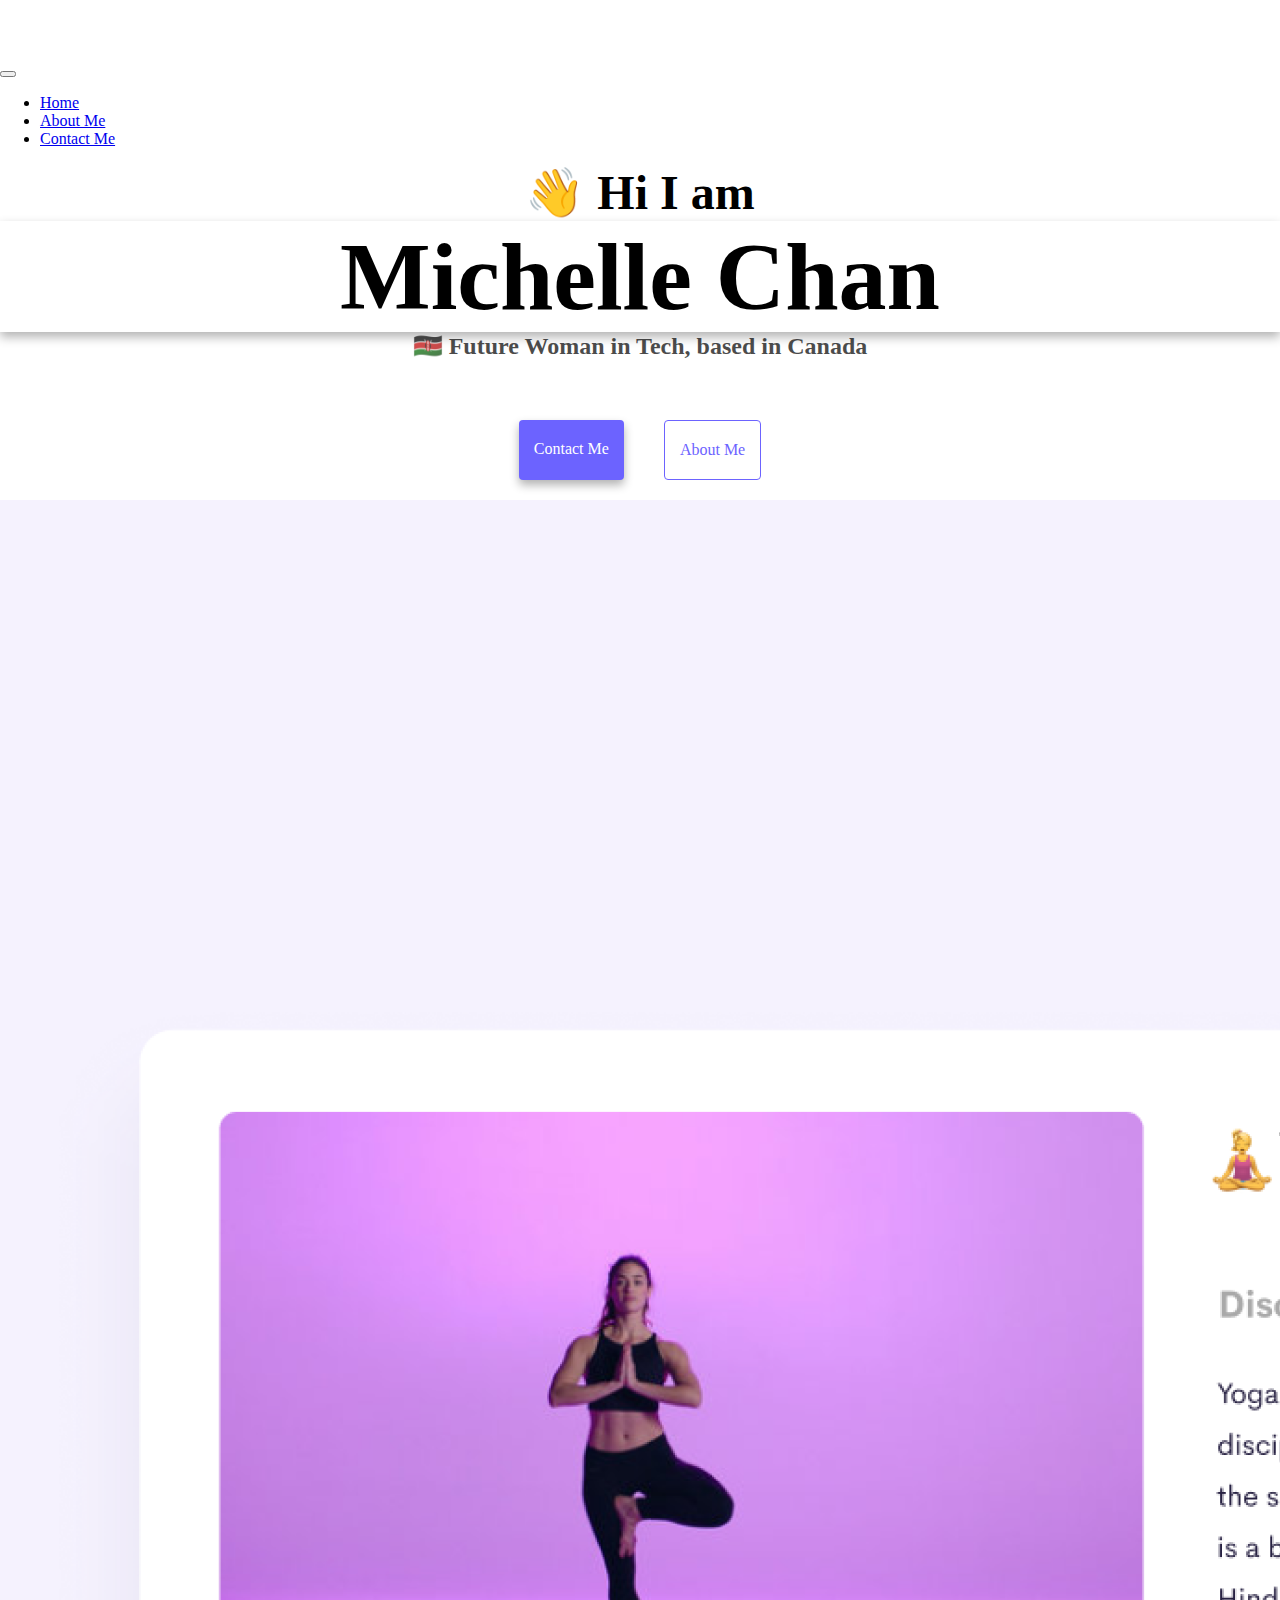
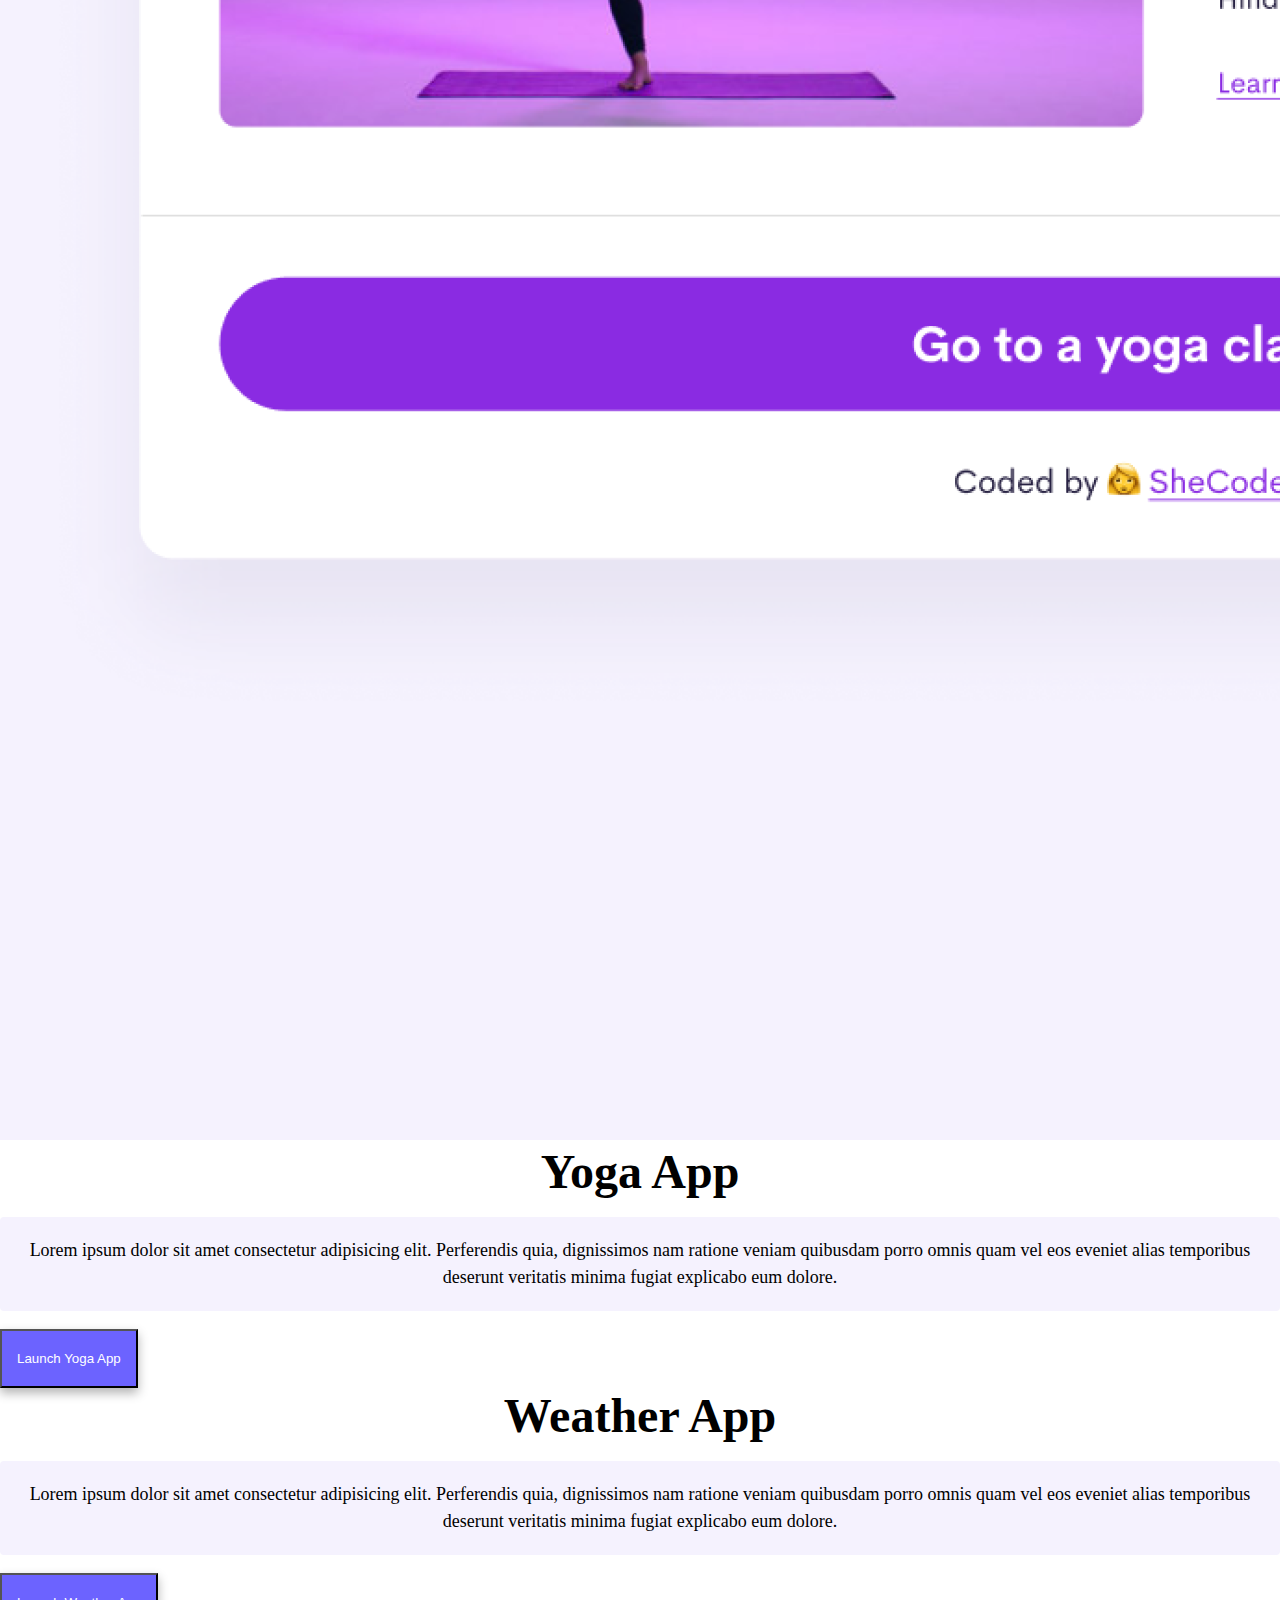
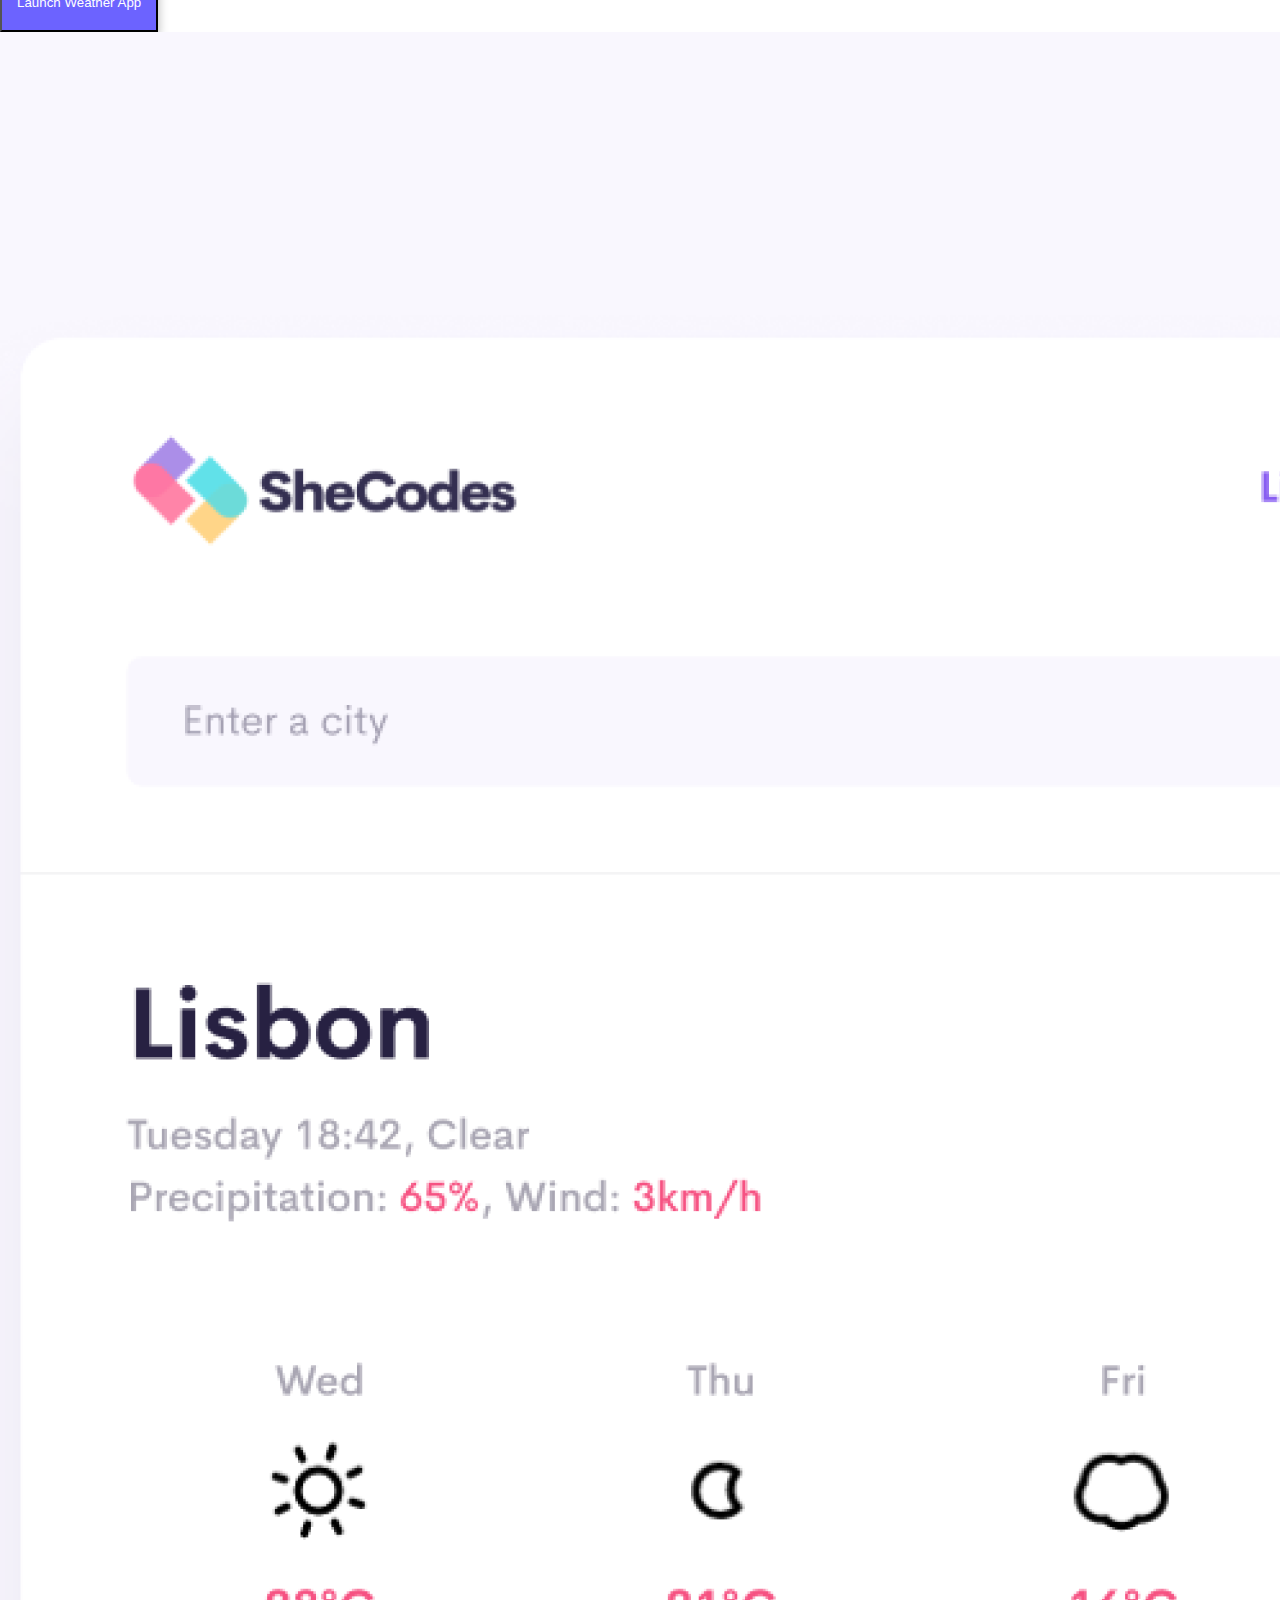
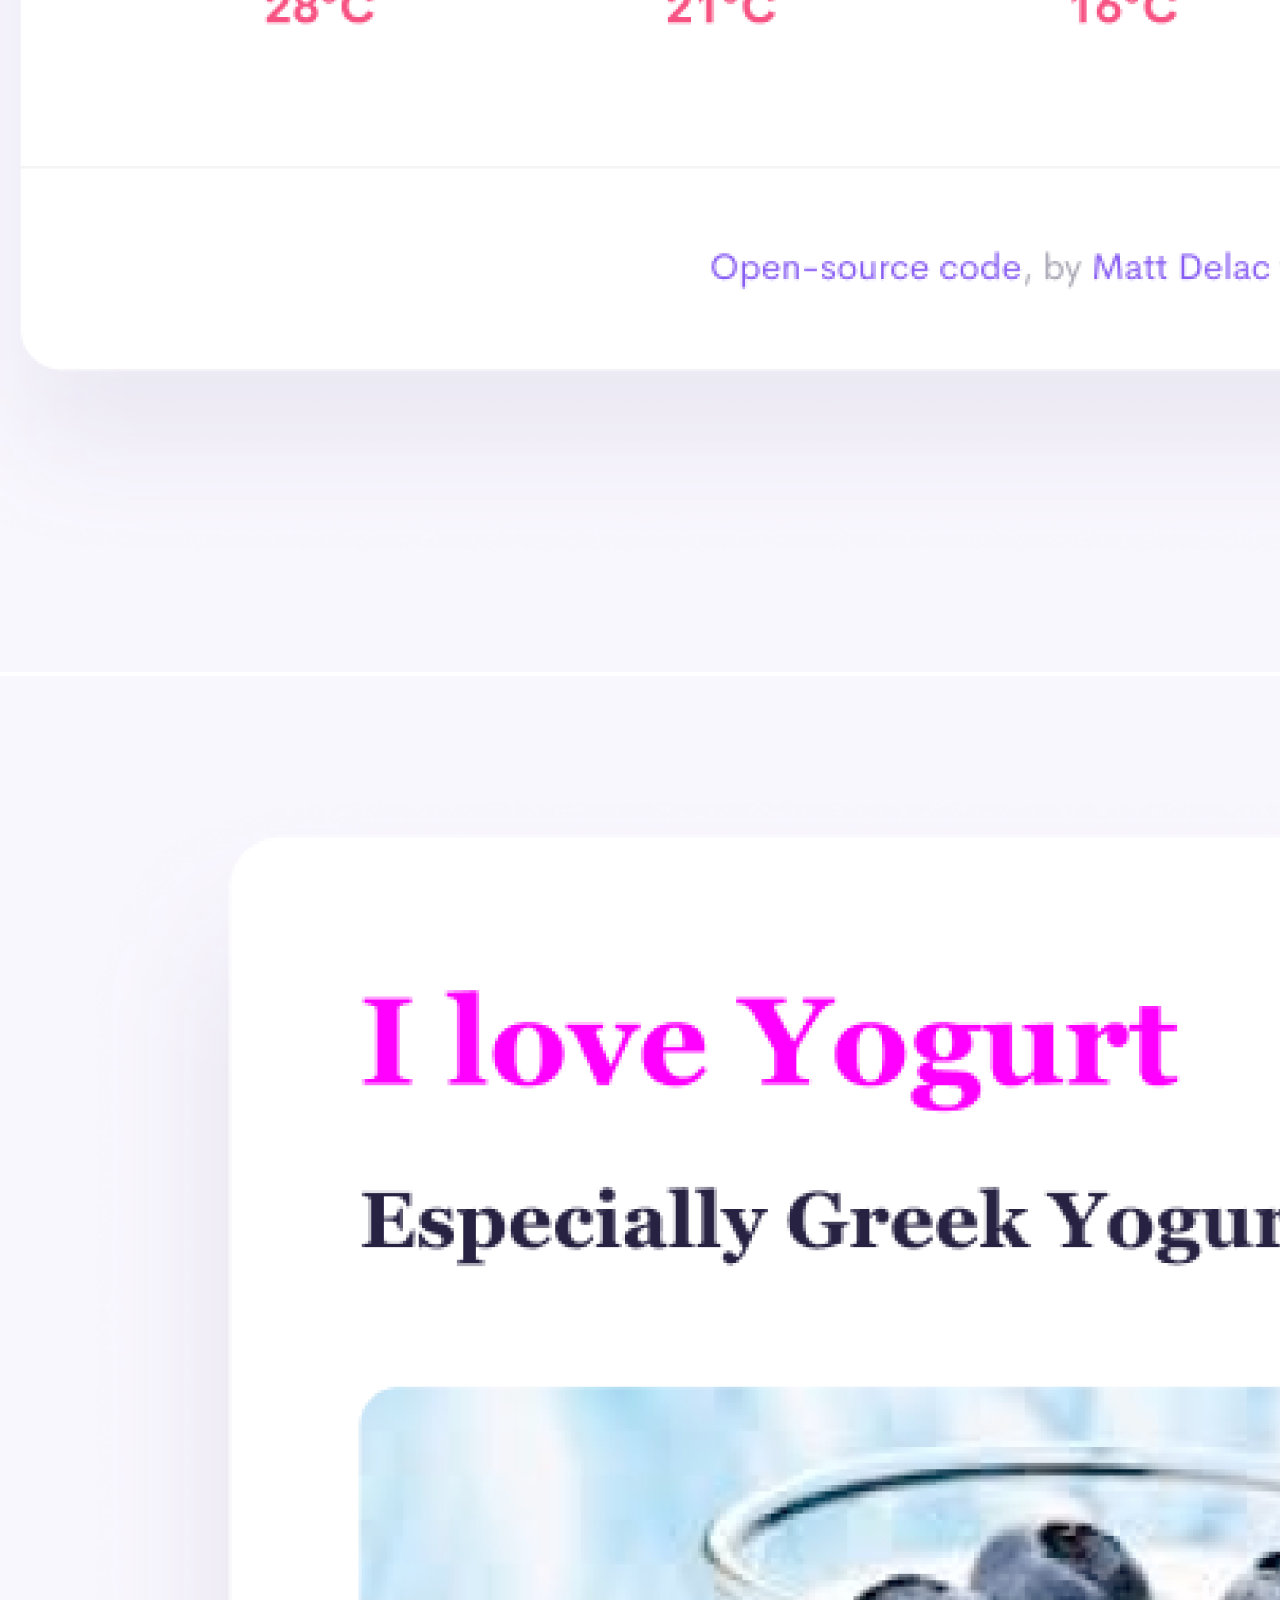
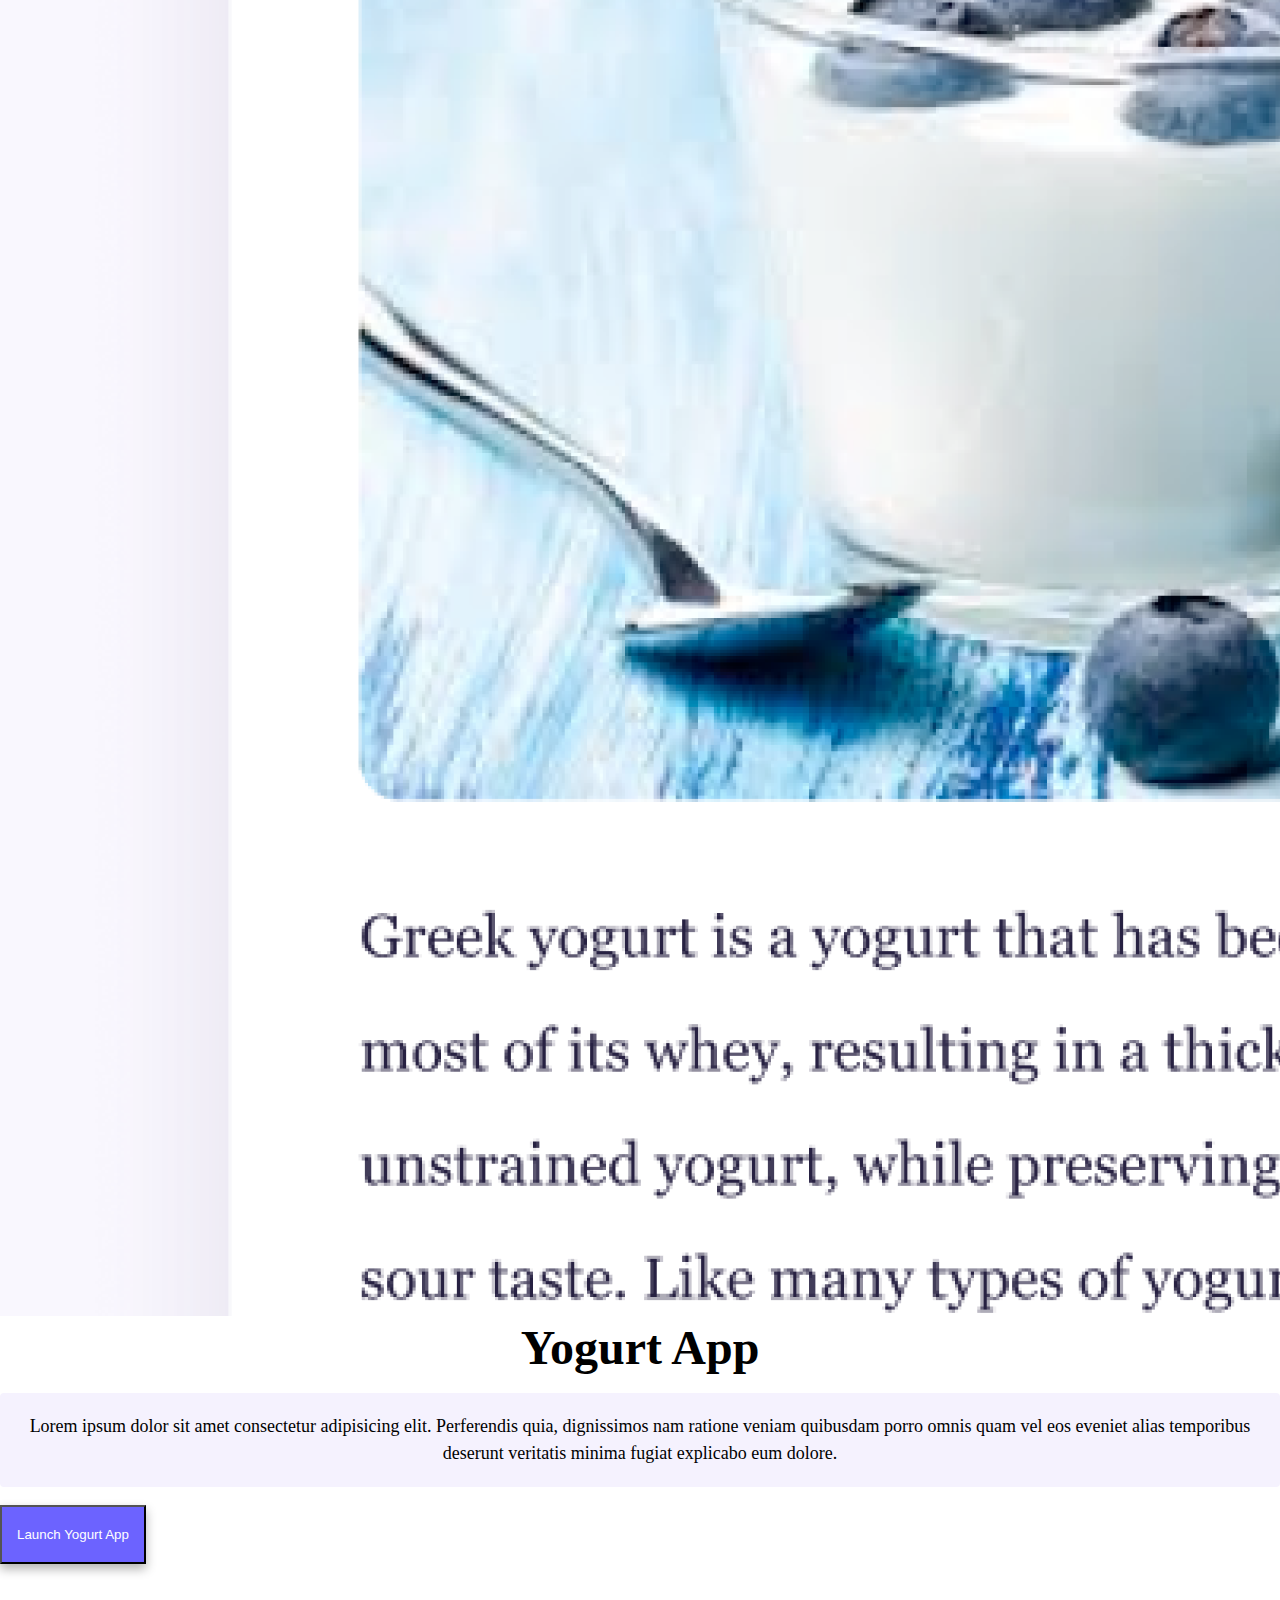
<file: index.html>
<!DOCTYPE html>
<html lang="en">
  <head>
    <meta charset="UTF-8" />
    <link rel="stylesheet" href="style.css" />
    <link
      href="https://cdn.jsdelivr.net/npm/bootstrap@5.2.0-beta1/dist/css/bootstrap.min.css"
      rel="stylesheet"
      integrity="sha384-0evHe/X+R7YkIZDRvuzKMRqM+OrBnVFBL6DOitfPri4tjfHxaWutUpFmBp4vmVor"
      crossorigin="anonymous"
    />
    <meta http-equiv="X-UA-Compatible" content="IE=edge" />
    <meta name="viewport" content="width=device-width, initial-scale=1.0" />
    <title>Michelle Chan</title>
  </head>
  <body>
    <nav class="navbar navbar-expand-lg navbar-light bg-light">
      <div class="container-fluid">
        <a class="navbar-brand" href="#"> </a>
        <button
          class="navbar-toggler"
          type="button"
          data-bs-toggle="collapse"
          data-bs-target="#navbarNav"
          aria-controls="navbarNav"
          aria-expanded="false"
          aria-label="Toggle navigation"
        >
          <span class="navbar-toggler-icon"></span>
        </button>
        <div class="collapse navbar-collapse" id="navbarNav">
          <ul class="navbar-nav">
            <li class="nav-item">
              <a
                class="nav-link"
                aria-current="page"
                a
                href="/index.html"
                target="_blank"
                >Home</a
              >
            </li>
            <li class="nav-item">
              <a
                class="nav-link"
                aria-current="page"
                href="/about.html"
                target="_blank"
                >About Me</a
              >
            </li>
            <li class="nav-item">
              <a
                class="nav-link"
                aria-current="page"
                a
                href="mailto:michellechan40@gmail.com"
                target="_blank"
                >Contact Me</a
              >
            </li>
          </ul>
        </div>
      </div>
    </nav>
    <h2>👋 Hi I am</h2>
    <h1>Michelle Chan</h1>
    <h3>🇰🇪 Future Woman in Tech, based in Canada</h3>

    <div class="navigation-links">
      <a href="about.html#contact" class="contact-link">Contact Me</a>
      <a href="about.html" class="about-link">About Me</a>
    </div>

    <div class="container">
      <div class="row mt-5">
        <div class="col-md-6">
          <img src="images/yoga.png" alt="yoga app" class="img-fluid rounded" />
        </div>
        <div class="col-md-6">
          <h2 class="mb-3">Yoga App</h2>
          <p>
            Lorem ipsum dolor sit amet consectetur adipisicing elit. Perferendis
            quia, dignissimos nam ratione veniam quibusdam porro omnis quam vel
            eos eveniet alias temporibus deserunt veritatis minima fugiat
            explicabo eum dolore.
          </p>
          <div class="mt-5">
            <button type="button" class="btn-primary">Launch Yoga App</button>
          </div>
        </div>
      </div>
      <div class="row mt-5">
        <div class="col-md-6">
          <h2 class="mb-3">Weather App</h2>
          <p>
            Lorem ipsum dolor sit amet consectetur adipisicing elit. Perferendis
            quia, dignissimos nam ratione veniam quibusdam porro omnis quam vel
            eos eveniet alias temporibus deserunt veritatis minima fugiat
            explicabo eum dolore.
          </p>
          <div class="mt-5 mb-5">
            <button type="button" class="btn-primary">
              Launch Weather App
            </button>
          </div>
        </div>
        <div class="col-md-6">
          <img
            src="images/weather.png"
            alt="weather app"
            class="img-fluid rounded"
          />
        </div>
      </div>
      <div class="row mt-5 mb-5">
        <div class="col-md-6">
          <img
            src="images/yogurt.png"
            alt="yogurt app"
            class="img-fluid rounded"
          />
        </div>
        <div class="col-md-6">
          <h2 class="mb-3">Yogurt App</h2>
          <p>
            Lorem ipsum dolor sit amet consectetur adipisicing elit. Perferendis
            quia, dignissimos nam ratione veniam quibusdam porro omnis quam vel
            eos eveniet alias temporibus deserunt veritatis minima fugiat
            explicabo eum dolore.
          </p>
          <div class="mt-5">
            <button type="button" class="btn-primary">Launch Yogurt App</button>
          </div>
        </div>
      </div>
    </div>
  </body>
</html>
</file>
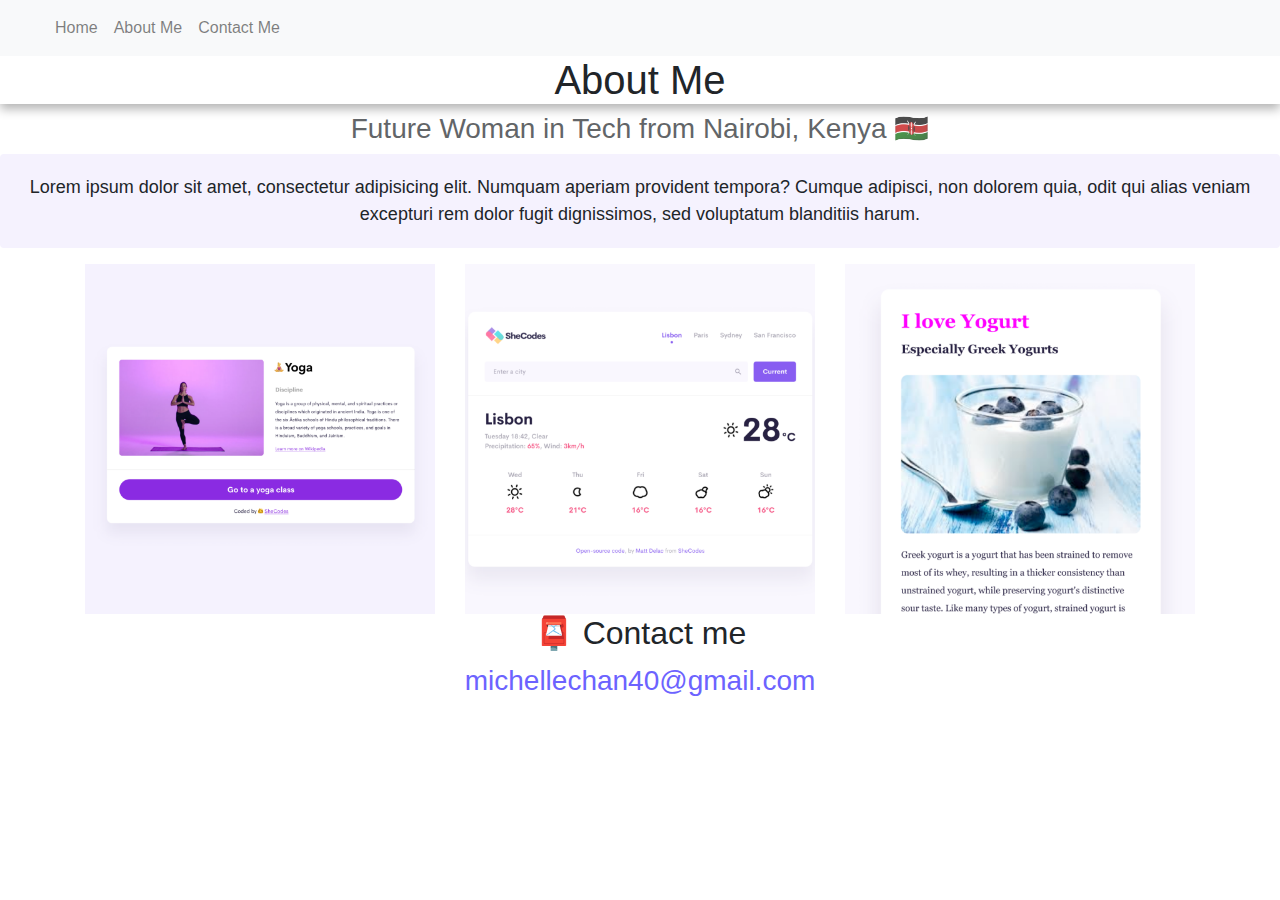
<file: about.html>
<!DOCTYPE html>
<html lang="en">
  <head>
    <meta charset="UTF-8" />
    <meta http-equiv="X-UA-Compatible" content="IE=edge" />
    <meta name="viewport" content="width=device-width, initial-scale=1.0" />
    <link rel="stylesheet" href="style.css" />
    <link
      rel="stylesheet"
      href="https://cdn.jsdelivr.net/npm/bootstrap@4.0.0/dist/css/bootstrap.min.css"
      integrity="sha384-Gn5384xqQ1aoWXA+058RXPxPg6fy4IWvTNh0E263XmFcJlSAwiGgFAW/dAiS6JXm"
      crossorigin="anonymous"
    />
    <title>About Michelle Chan</title>
  </head>
  <body>
    <nav class="navbar navbar-expand-lg navbar-light bg-light">
      <div class="container-fluid">
        <a class="navbar-brand" href="#"> </a>
        <button
          class="navbar-toggler"
          type="button"
          data-bs-toggle="collapse"
          data-bs-target="#navbarNav"
          aria-controls="navbarNav"
          aria-expanded="false"
          aria-label="Toggle navigation"
        >
          <span class="navbar-toggler-icon"></span>
        </button>
        <div class="collapse navbar-collapse" id="navbarNav">
          <ul class="navbar-nav">
            <li class="nav-item">
              <a
                class="nav-link"
                aria-current="page"
                a
                href="/index.html"
                target="_blank"
                >Home</a
              >
            </li>
            <li class="nav-item">
              <a
                class="nav-link"
                aria-current="page"
                href="/about.html"
                target="_blank"
                >About Me</a
              >
            </li>
            <li class="nav-item">
              <a
                class="nav-link"
                aria-current="page"
                a
                href="mailto:michellechan40@gmail.com"
                target="_blank"
                >Contact Me</a
              >
            </li>
          </ul>
        </div>
      </div>
    </nav>
    <h1>About Me</h1>
    <h3>Future Woman in Tech from Nairobi, Kenya 🇰🇪</h3>
    <p class="about-paragraph">
      Lorem ipsum dolor sit amet, consectetur adipisicing elit. Numquam aperiam
      provident tempora? Cumque adipisci, non dolorem quia, odit qui alias
      veniam excepturi rem dolor fugit dignissimos, sed voluptatum blanditiis
      harum.
    </p>
    <div class="container">
      <div class="row">
        <div class="col-md-4">
          <img src="images/yoga.png" alt="" class="img-fluid" />
        </div>
        <div class="col-md-4">
          <img src="images/weather.png" alt="" class="img-fluid" />
        </div>
        <div class="col-md-4">
          <img src="images/yogurt.png" alt="" class="img-fluid" />
        </div>
      </div>
    </div>
    <div id="contact">
      <h2>📮 Contact me</h2>
      <a href="mailto:michellechan40@gmail.com" class="email-link">
        michellechan40@gmail.com
      </a>
    </div>
  </body>
</html>
</file>
<file: style.css>
:root {
  --primary-color: #6c63ff;
  --secondary-color: #f5f2fe;
  --box-shadow: 0 5px 10px rgba(0, 0, 0, 0.3);
}

body {
  margin: 60px auto;
}

h1 {
  font-size: 96px;
  text-align: center;
  box-shadow: var(--box-shadow);
  margin: 0;
}

h2 {
  text-align: center;
  font-size: 48px;
  margin: 0;
}

h3 {
  text-align: center;
  font-size: 24px;
  opacity: 0.7;
  margin: 0;
}

p {
  background: var(--secondary-color);
  padding: 20px;
  border-radius: 4px;
  font-size: 18px;
  line-height: 1.5;
  text-align: center;
}

.navigation-links {
  display: flex;
  margin-top: 40px;
  justify-content: center;
}

.navigation-links a {
  margin: 20px;
  border-radius: 4px;
  padding: 20px 15px;
  text-decoration: none;
  text-transform: capitalize;
}

.contact-link {
  background: var(--primary-color);
  box-shadow: var(--box-shadow);
  color: white;
}

.about-link {
  color: var(--primary-color);
  border: 1px solid var(--primary-color);
}

.homepage-link {
  color: var(--primary-color);
  text-align: center;
  display: block;
}

.about-paragraphs {
  display: flex;
  margin: 30px 0;
}

.about-paragraphs p {
  margin: 10px;
}

.email-link {
  display: flex;
  justify-content: center;
  color: var(--primary-color);
  font-size: 28px;
  text-decoration: none;
}

.email-link:hover {
  text-decoration: underline;
}

.btn-primary {
  background: var(--primary-color);
  box-shadow: var(--box-shadow);
  color: white;
  padding: 20px 15px;
}

.btn-primary:hover {
  color: blue;
  background-color: var(--primary-color);
}
</file>
